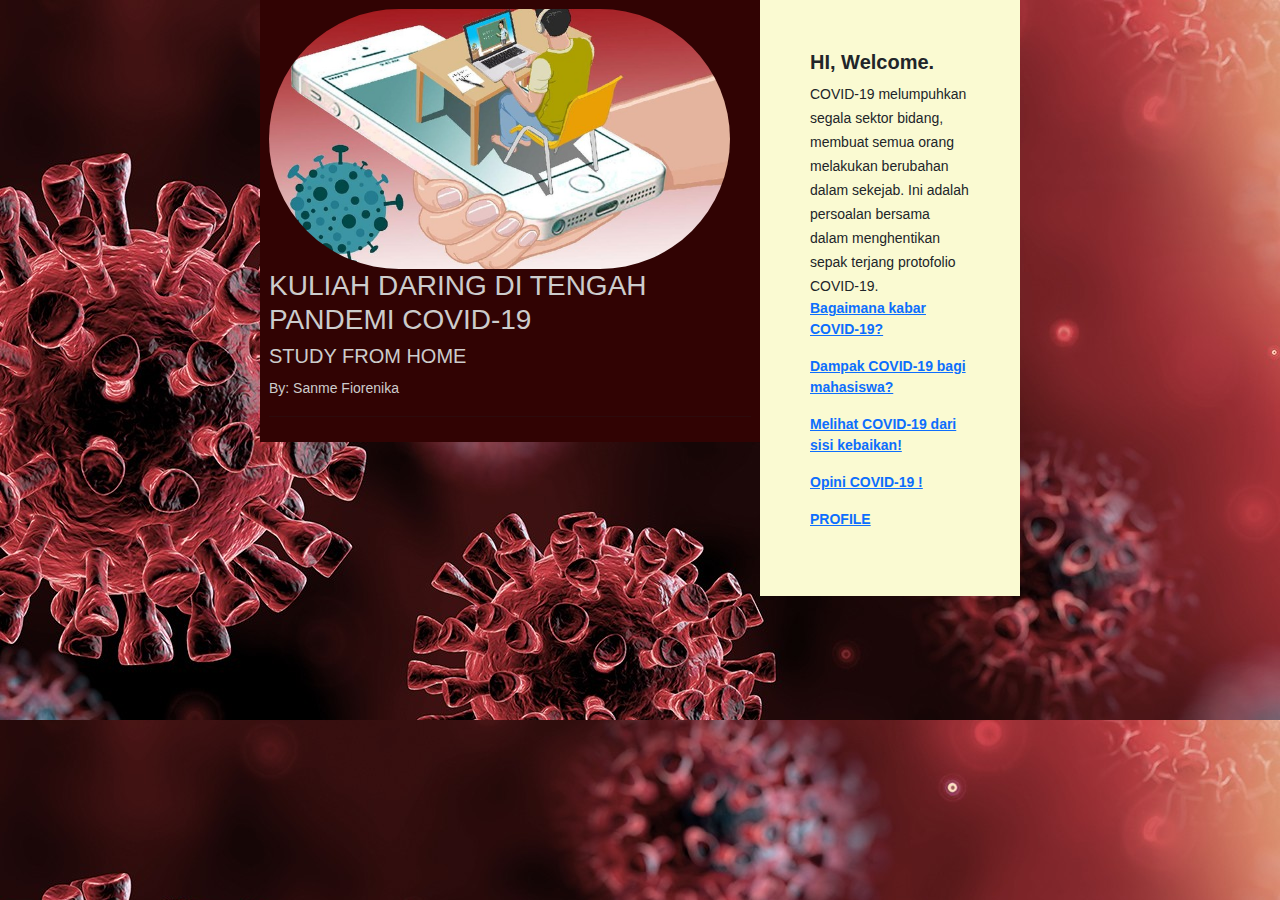
<file: index.html>
<!DOCTYPE html>
<html lang="en">
<head>
    <meta charset="UTF-8">
    <meta http-equiv="X-UA-Compatible" content="IE=edge">
    <meta name="viewport" content="width=device-width, initial-scale=1.0">
    <title>STUDY FROM HOME</title>
    <link rel="stylesheet" href="sanme.css" type="text/css">
    <link rel="stylesheet" href="css/bootstrap.min.css" />
</head>
<body>
     <!-- header section -->
     <header>
        <div id="navigation" >
            <div id="ketua">
                <div id="satu">  
                <!-- Media foto konten awal -->
               <!-- <div class=sanme-slider >
                    <div class=isi-slider>
                        <img src="satu.jpg" alt="Gambar 1" width="50%">
                        <img src="dua.jpg" alt="Gambar 2" width="50%">
                        <img src="tiga.jpg" alt="Gambar 3" width="50%">
                    </div>
                </div>-->
                <!-- penutupnya -->
                    <img src="corona.jpeg" class="foto" height="260px">
                    <h3 class="gantiwarna" > KULIAH DARING DI TENGAH PANDEMI COVID-19</h3>
                    <h5  class="gantiwarna">STUDY FROM HOME</h5>
                        <small class="gantiwarna">By: Sanme Fiorenika</small>
                    <hr>
                </div>
                <div id="dua">
                    <h5> <b>HI, Welcome.</b> </h5>
                    <small>COVID-19 melumpuhkan segala sektor bidang, membuat semua orang melakukan berubahan dalam sekejab.
                        Ini adalah persoalan bersama dalam menghentikan sepak terjang protofolio COVID-19.<br>
                        <a href="satu.html"> <p> <b>Bagaimana kabar COVID-19?</b> </p> </a>
                        <a href="dua.html"><p> <b>Dampak COVID-19 bagi mahasiswa?</b> </p></a>
                        <a href="tiga.html"><p> <b>Melihat COVID-19 dari sisi kebaikan!</b> </p></a>
                        <a href="empat.html"><p> <b>Opini COVID-19 !</b> </p></a></li>
                        <a href="lima.html"><p> <b>PROFILE</b> </p></a></li>

                    </small> 
                        
                   
                </div>
            </div>
        </div>
    </header>
    <script src="js/bootstrap.min.js">
    </script>
</body>
</html>
</file>
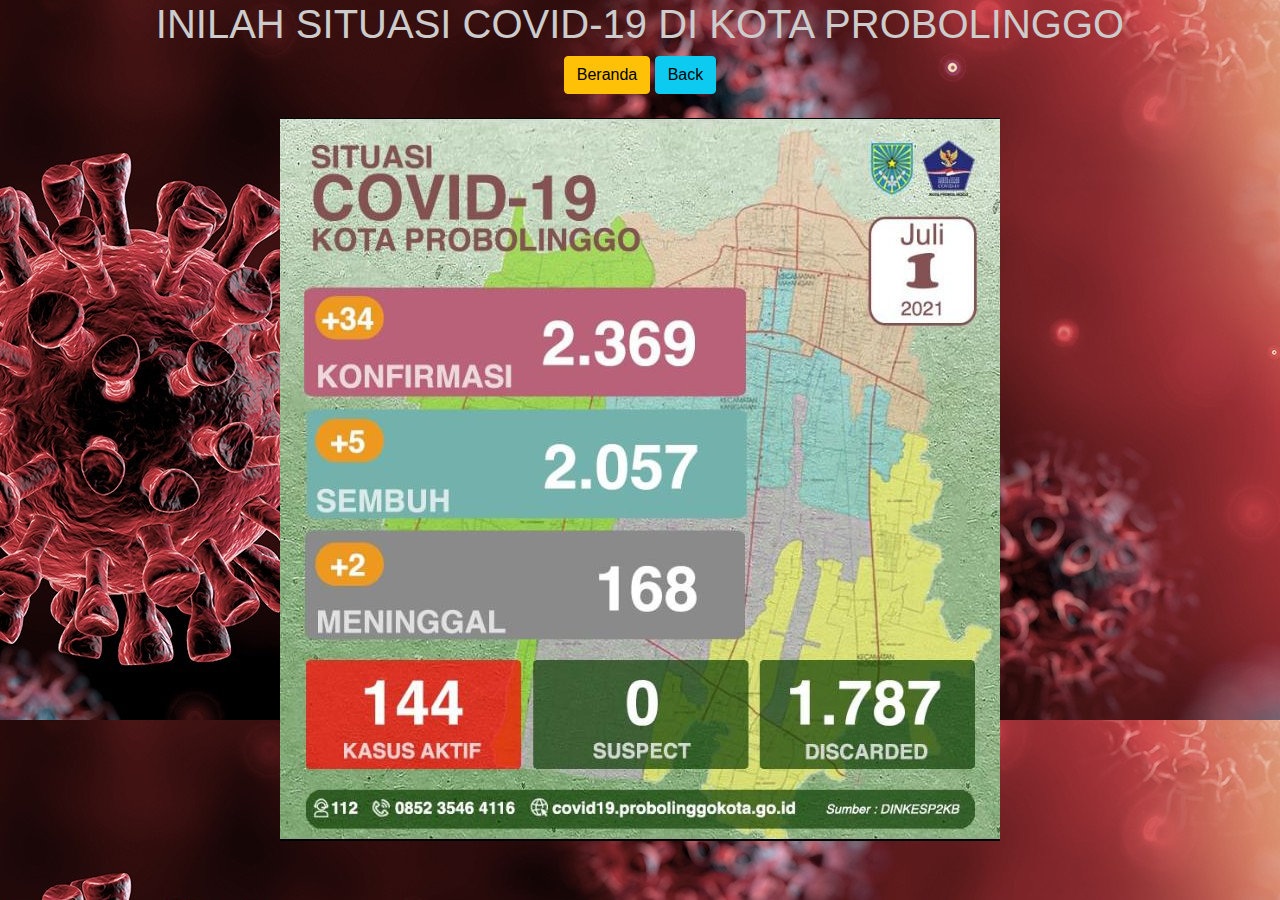
<file: angka.html>
<!DOCTYPE html>
<html lang="en">
<head>
    <meta charset="UTF-8">
    <meta http-equiv="X-UA-Compatible" content="IE=edge">
    <meta name="viewport" content="width=device-width, initial-scale=1.0">
    <title>STUDY FROM HOME</title>
    <link rel="stylesheet" href="sanme.css" type="text/css">
    <link rel="stylesheet" href="css/bootstrap.min.css" />
</head>
<body>
     <!-- header section -->
     <CENTER> 
        <H1 class="gantiwarna">INILAH SITUASI COVID-19 DI KOTA PROBOLINGGO</H1>
        <a href="index.html" class="btn btn-warning">Beranda</a>
        <a href="satu.html" class="btn btn-info">Back</a> <br> <br>
        <img src="Angka.jpg" alt="SITUASI COVID-19 DI KOTA PROBOLINGGO">
     </CENTER>
    </header>
    <script src="js/bootstrap.min.js">
    </script>
</body>
</html>
</file>
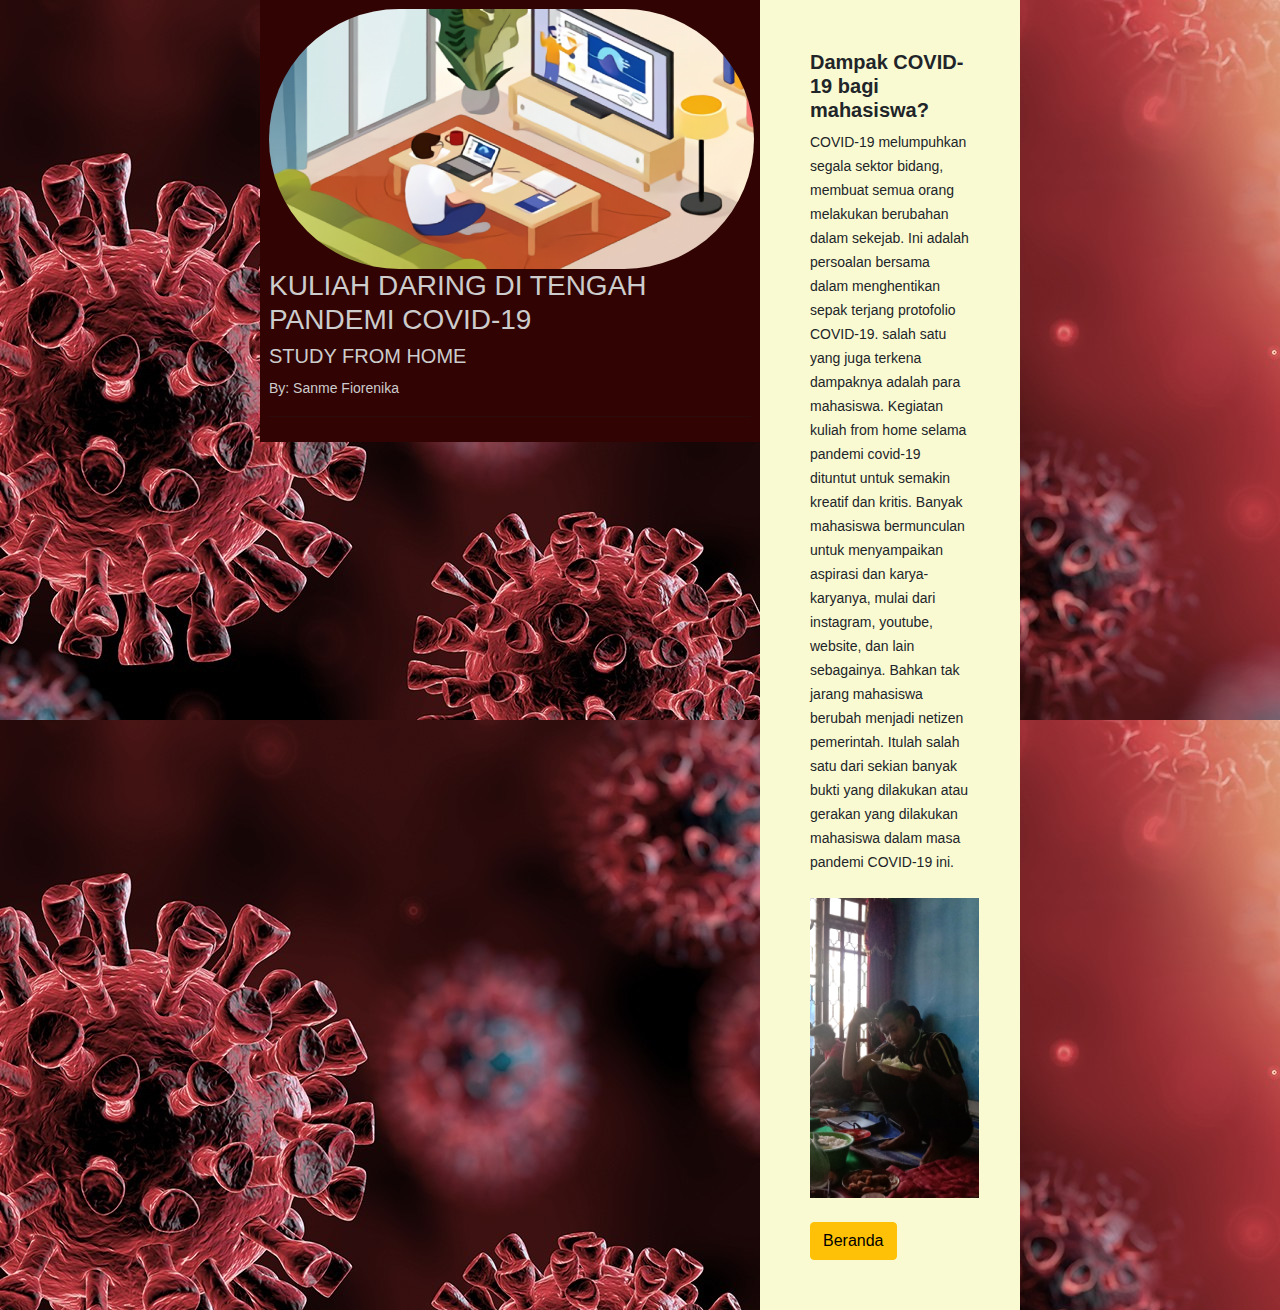
<file: dua.html>
<!DOCTYPE html>
<html lang="en">
<head>
    <meta charset="UTF-8">
    <meta http-equiv="X-UA-Compatible" content="IE=edge">
    <meta name="viewport" content="width=device-width, initial-scale=1.0">
    <title>STUDY FROM HOME</title>
    <link rel="stylesheet" href="sanme.css" type="text/css">
    <link rel="stylesheet" href="css/bootstrap.min.css" />
</head>
<body>
     <!-- header section -->
     <header>
        <div id="navigation" >
            <div id="ketua">
                <div id="satu">  
                <!-- Media foto konten awal -->
               <!-- <div class=sanme-slider >
                    <div class=isi-slider>
                        <img src="satu.jpg" alt="Gambar 1" width="50%">
                        <img src="dua.jpg" alt="Gambar 2" width="50%">
                        <img src="tiga.jpg" alt="Gambar 3" width="50%">
                    </div>
                </div>-->
                <!-- penutupnya -->
                    <img src="oke.png" class="foto" height="260px">
                    <h3 class="gantiwarna" > KULIAH DARING DI TENGAH PANDEMI COVID-19</h3>
                    <h5  class="gantiwarna">STUDY FROM HOME</h5>
                        <small class="gantiwarna">By: Sanme Fiorenika</small>
                    <hr>
                </div>
                <div id="dua">
                    <h5> <b>Dampak COVID-19 bagi mahasiswa?</b> </h5>
                    <small>COVID-19 melumpuhkan segala sektor bidang, membuat semua orang melakukan berubahan dalam sekejab.
                        Ini adalah persoalan bersama dalam menghentikan sepak terjang protofolio COVID-19. 
                        salah satu yang juga terkena dampaknya adalah para mahasiswa. 
                        Kegiatan kuliah from home selama pandemi covid-19 dituntut untuk semakin kreatif dan kritis.
                        Banyak mahasiswa bermunculan untuk menyampaikan aspirasi dan karya-karyanya, mulai dari instagram,
                        youtube, website, dan lain sebagainya. Bahkan tak jarang mahasiswa berubah menjadi netizen pemerintah.
                        Itulah salah satu dari sekian banyak bukti yang dilakukan atau gerakan yang dilakukan mahasiswa dalam 
                        masa pandemi COVID-19 ini.<br> <br>
                        <img src="mahasiswa.jpg" alt="Bukti kepusingan mahasiswa?!!" height="300px">
                        <br>
                        <br>
                        <a href="index.html" class="btn btn-warning">Beranda </a>
                    </small> 
                        
                   
                </div>
            </div>
        </div>
    </header>
    <script src="js/bootstrap.min.js">
    </script>
</body>
</html>
</file>
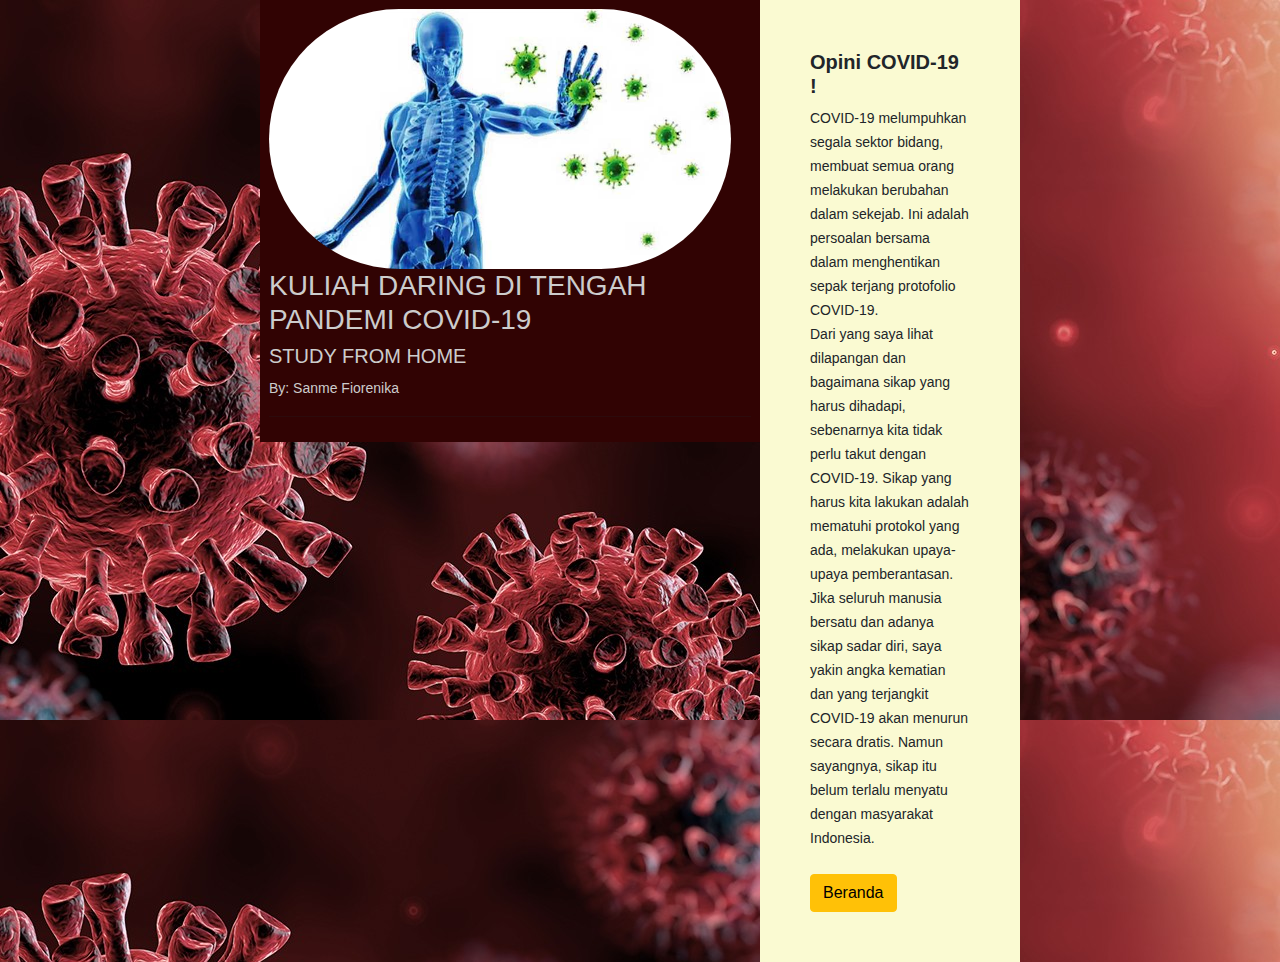
<file: empat.html>
<!DOCTYPE html>
<html lang="en">
<head>
    <meta charset="UTF-8">
    <meta http-equiv="X-UA-Compatible" content="IE=edge">
    <meta name="viewport" content="width=device-width, initial-scale=1.0">
    <title>STUDY FROM HOME</title>
    <link rel="stylesheet" href="sanme.css" type="text/css">
    <link rel="stylesheet" href="css/bootstrap.min.css" />
</head>
<body>
     <!-- header section -->
     <header>
        <div id="navigation" >
            <div id="ketua">
                <div id="satu">  
                <!-- Media foto konten awal -->
               <!-- <div class=sanme-slider >
                    <div class=isi-slider>
                        <img src="satu.jpg" alt="Gambar 1" width="50%">
                        <img src="dua.jpg" alt="Gambar 2" width="50%">
                        <img src="tiga.jpg" alt="Gambar 3" width="50%">
                    </div>
                </div>-->
                <!-- penutupnya -->
                    <img src="itu.jpg" class="foto" height="260px">
                    <h3 class="gantiwarna" > KULIAH DARING DI TENGAH PANDEMI COVID-19</h3>
                    <h5  class="gantiwarna">STUDY FROM HOME</h5>
                        <small class="gantiwarna">By: Sanme Fiorenika</small>
                    <hr>
                </div>
                <div id="dua">
                    <h5> <b>Opini COVID-19 !</b> </h5>
                    <small>COVID-19 melumpuhkan segala sektor bidang, membuat semua orang melakukan berubahan dalam sekejab.
                        Ini adalah persoalan bersama dalam menghentikan sepak terjang protofolio COVID-19.<br>
                        Dari yang saya lihat dilapangan dan bagaimana sikap yang harus dihadapi, sebenarnya kita tidak perlu 
                        takut dengan COVID-19. Sikap yang harus kita lakukan adalah mematuhi protokol yang ada, melakukan upaya-upaya 
                        pemberantasan. Jika seluruh manusia bersatu dan adanya sikap sadar diri, saya yakin angka kematian dan yang terjangkit
                        COVID-19 akan menurun secara dratis. Namun sayangnya, sikap itu belum terlalu menyatu dengan masyarakat Indonesia.
                        <br><br>
                        <a href="index.html" class="btn btn-warning">Beranda</a>
                    </small> 
                        
                   
                </div>
            </div>
        </div>
    </header>
    <script src="js/bootstrap.min.js">
    </script>
</body>
</html>
</file>
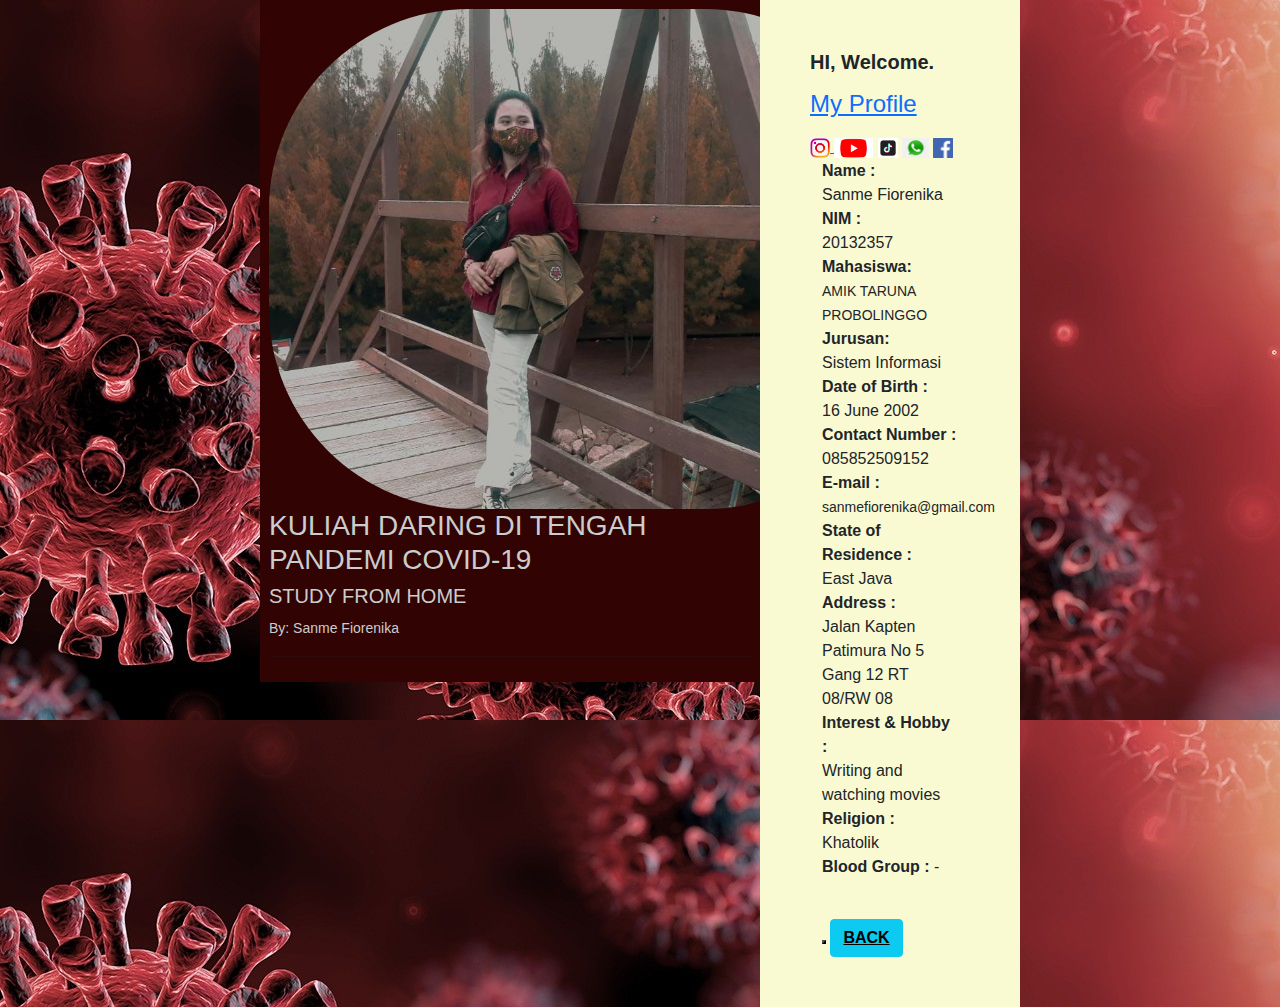
<file: lima.html>
<!DOCTYPE html>
<html lang="en">
<head>
    <meta charset="UTF-8">
    <meta http-equiv="X-UA-Compatible" content="IE=edge">
    <meta name="viewport" content="width=device-width, initial-scale=1.0">
    <title>STUDY FROM HOME</title>
    <link rel="stylesheet" href="sanme.css" type="text/css">
    <link rel="stylesheet" href="css/bootstrap.min.css" />
</head>
<body>
     <!-- header section -->
     <header>
        <div id="navigation" >
            <div id="ketua">
                <div id="satu">  
                <!-- Media foto konten awal -->
               <!-- <div class=sanme-slider >
                    <div class=isi-slider>
                        <img src="satu.jpg" alt="Gambar 1" width="50%">
                        <img src="dua.jpg" alt="Gambar 2" width="50%">
                        <img src="tiga.jpg" alt="Gambar 3" width="50%">
                    </div>
                </div>-->
                <!-- penutupnya -->
                    <img src="sanme.jpeg" class="foto" height="500px">
                    <h3 class="gantiwarna" > KULIAH DARING DI TENGAH PANDEMI COVID-19</h3>
                    <h5  class="gantiwarna">STUDY FROM HOME</h5>
                        <small class="gantiwarna">By: Sanme Fiorenika</small>
                    <hr>
                </div>
                <div id="dua">
                    <h5> <b>HI, Welcome.</b> </h5>
                                    <a href=""> <p><h4 class="accent">My Profile</h4></p> </a>
                                    <a href="https://www.instagram.com/real_sanme/" > <img src="instagram.jpg" height="20px"> </a>
                                    <a href="https://www.youtube.com/channel/UCzd2loBA4gb_NGoraIaSOxw" ><img src="yt.png" height="20px"></a>
                                    <a href="https://vt.tiktok.com/ZSJkdwqRm/" ><img src="tiktok.jpg" height="20px"></a>
                                    <a href="https://api.whatsapp.com/send?phone=6285852509152" ><img src="wa.png" height="20px"></a>
                                    <a href="https://www.facebook.com/profile.php?id=100013693263847" ><img src="fb.png" height="20px"></a>
                                    <br>
                                    <div class="container">
                                    <div class="row">
                                        <div>
                                            <p> <b>Name :</b>  <br>
                                                Sanme Fiorenika <br>
                                                <b>NIM :</b> <br>
                                                20132357 <br>
                                                <b>Mahasiswa:</b> <br>
                                                <SMAll>AMIK TARUNA PROBOLINGGO</SMAll>  <br>
                                                <b>Jurusan:</b> <br>
                                                Sistem Informasi <br>
                                                <b>Date of Birth :</b> <br>
                                                16 June 2002 <br>
                                                <b>Contact Number :</b> <br>
                                                085852509152 <br>
                                                <b>E-mail :</b> <br>
                                                <small>sanmefiorenika@gmail.com</small>  <br>
                                                <b>State of Residence :</b> <br> East Java <br>
                                                <b>Address : </b><br>
                                                 Jalan Kapten Patimura No 5 Gang 12 RT 08/RW 08 <br>
                                                 <b>Interest & Hobby :</b> <br>
                                                 Writing and watching movies <br>
                                                 <b>Religion :</b> <br>
                                                Khatolik <br>
                                                <b>Blood Group  :</b> -
                                            </p>
                                            <br>
                                            <button></button>
                                            <a href="index.html" class="btn btn-info"> <b> <u>BACK</u> </b> </a>
                                        </div>
                                    </div>
                                </div>
                                </div>
                            </div>
                   
                </div>
            </div>
        </div>
    </header>
    <script src="js/bootstrap.min.js">
    </script>
</body>
</html>
</file>
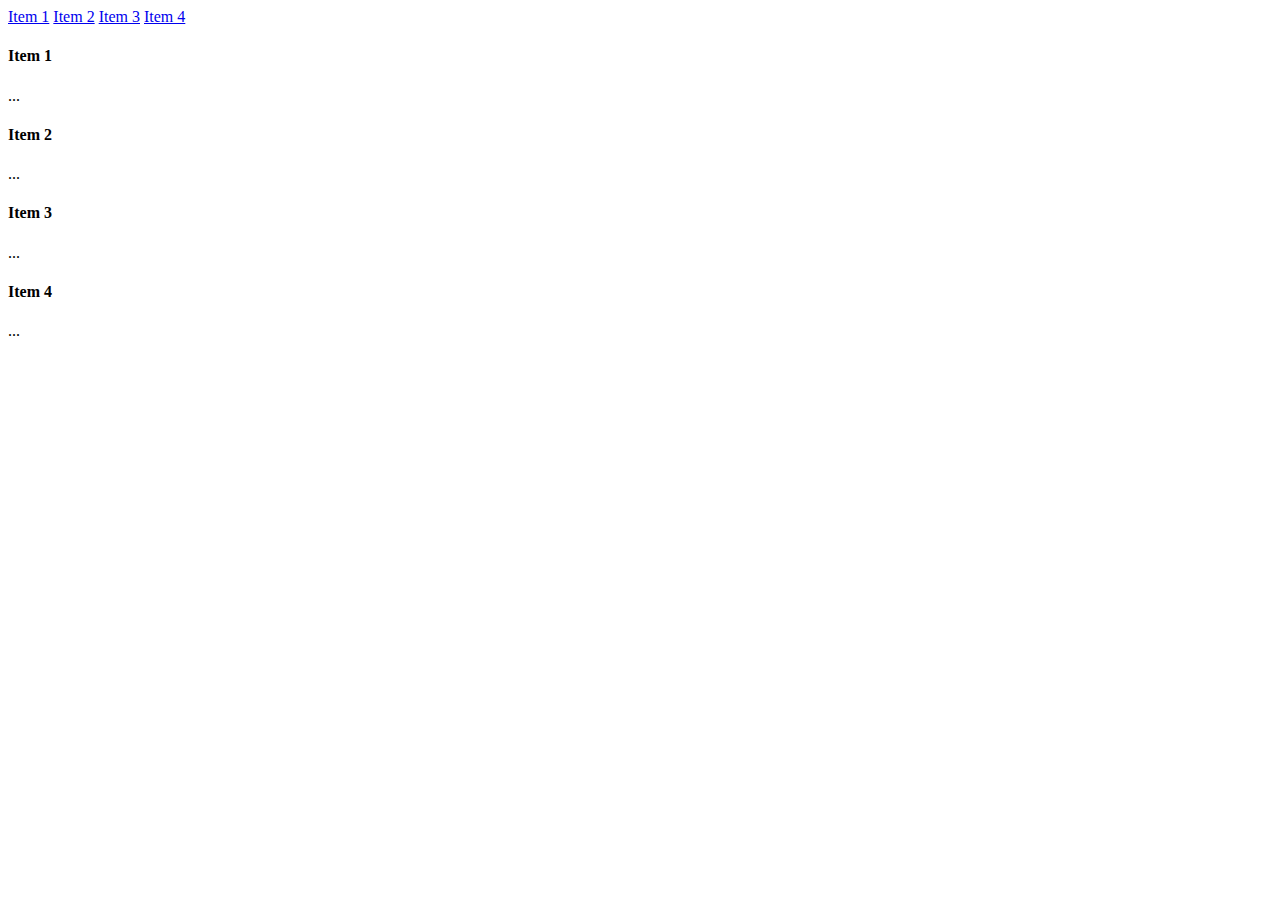
<file: oke.html>
<!DOCTYPE html>
<html lang="en">
<head>
    <meta charset="UTF-8">
    <meta http-equiv="X-UA-Compatible" content="IE=edge">
    <meta name="viewport" content="width=device-width, initial-scale=1.0">
    <title>Document</title>
</head>
<body>
    

<div id="list-example" class="list-group">
    <a class="list-group-item list-group-item-action" href="#list-item-1">Item 1</a>
    <a class="list-group-item list-group-item-action" href="#list-item-2">Item 2</a>
    <a class="list-group-item list-group-item-action" href="#list-item-3">Item 3</a>
    <a class="list-group-item list-group-item-action" href="#list-item-4">Item 4</a>
  </div>
  <div data-bs-spy="scroll" data-bs-target="#list-example" data-bs-offset="0" class="scrollspy-example" tabindex="0">
    <h4 id="list-item-1">Item 1</h4>
    <p>...</p>
    <h4 id="list-item-2">Item 2</h4>
    <p>...</p>
    <h4 id="list-item-3">Item 3</h4>
    <p>...</p>
    <h4 id="list-item-4">Item 4</h4>
    <p>...</p>
  </div>
  
  
</body>
</html>
</file>
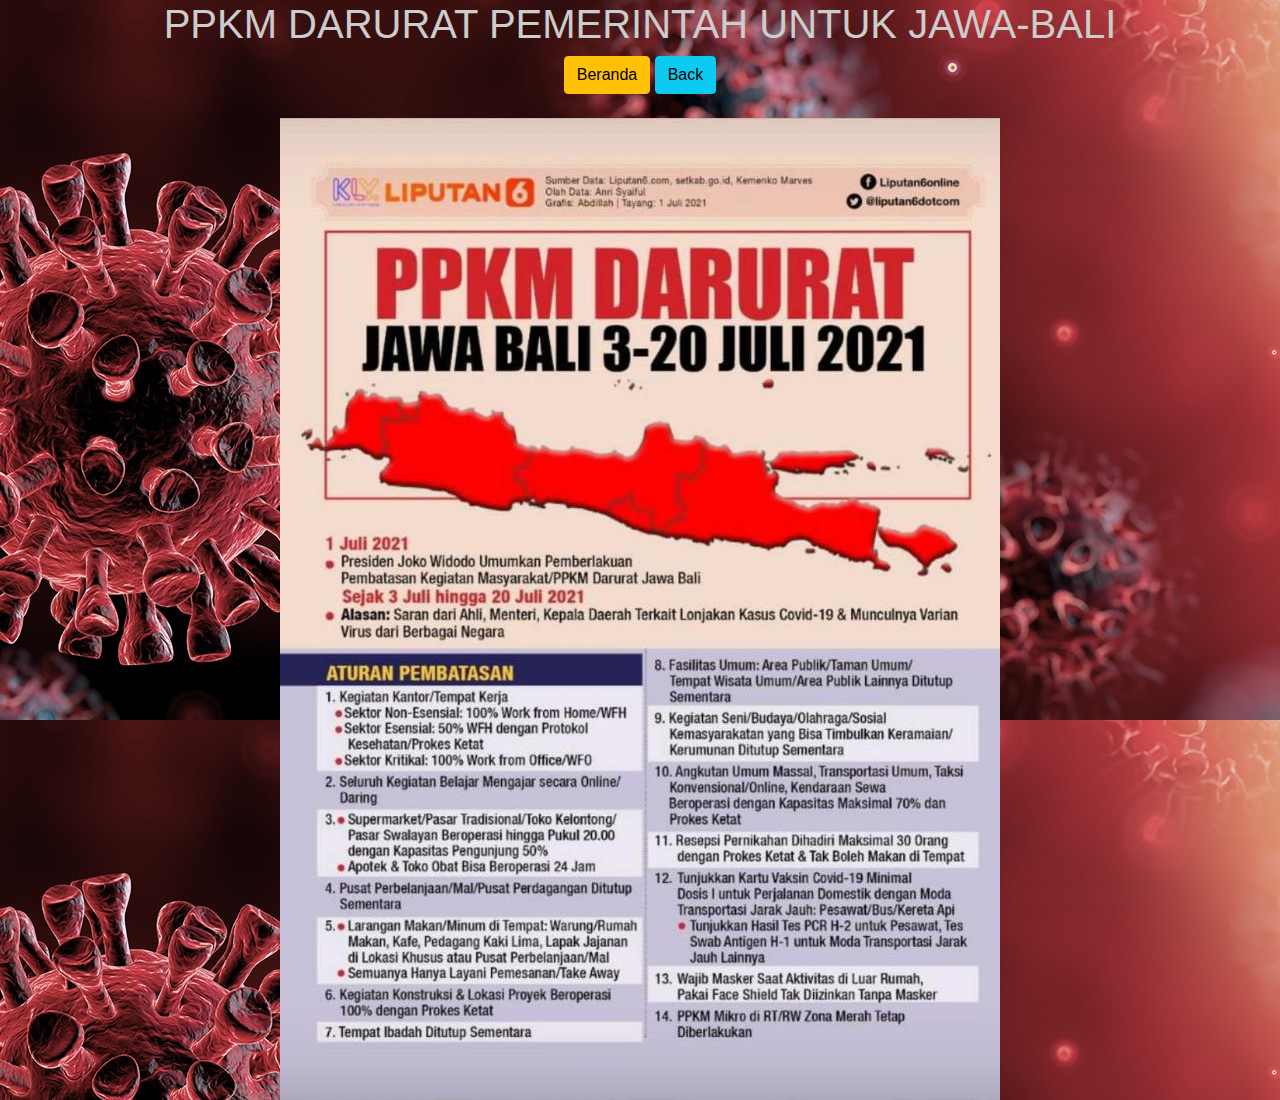
<file: ppkm.html>
<!DOCTYPE html>
<html lang="en">
<head>
    <meta charset="UTF-8">
    <meta http-equiv="X-UA-Compatible" content="IE=edge">
    <meta name="viewport" content="width=device-width, initial-scale=1.0">
    <title>STUDY FROM HOME</title>
    <link rel="stylesheet" href="sanme.css" type="text/css">
    <link rel="stylesheet" href="css/bootstrap.min.css" />
</head>
<body>
     <!-- header section -->
     <CENTER> 
        <H1 class="gantiwarna">PPKM DARURAT PEMERINTAH UNTUK JAWA-BALI</H1>
        <a href="index.html" class="btn btn-warning">Beranda</a>
        <a href="satu.html" class="btn btn-info">Back</a> <br> <br>
        <img src="ppkm.jpg" alt="PPKM DARURAT PEMERINTAH UNTUK JAWA-BALI">
     </CENTER>
    </header>
    <script src="js/bootstrap.min.js">
    </script>
</body>
</html>
</file>
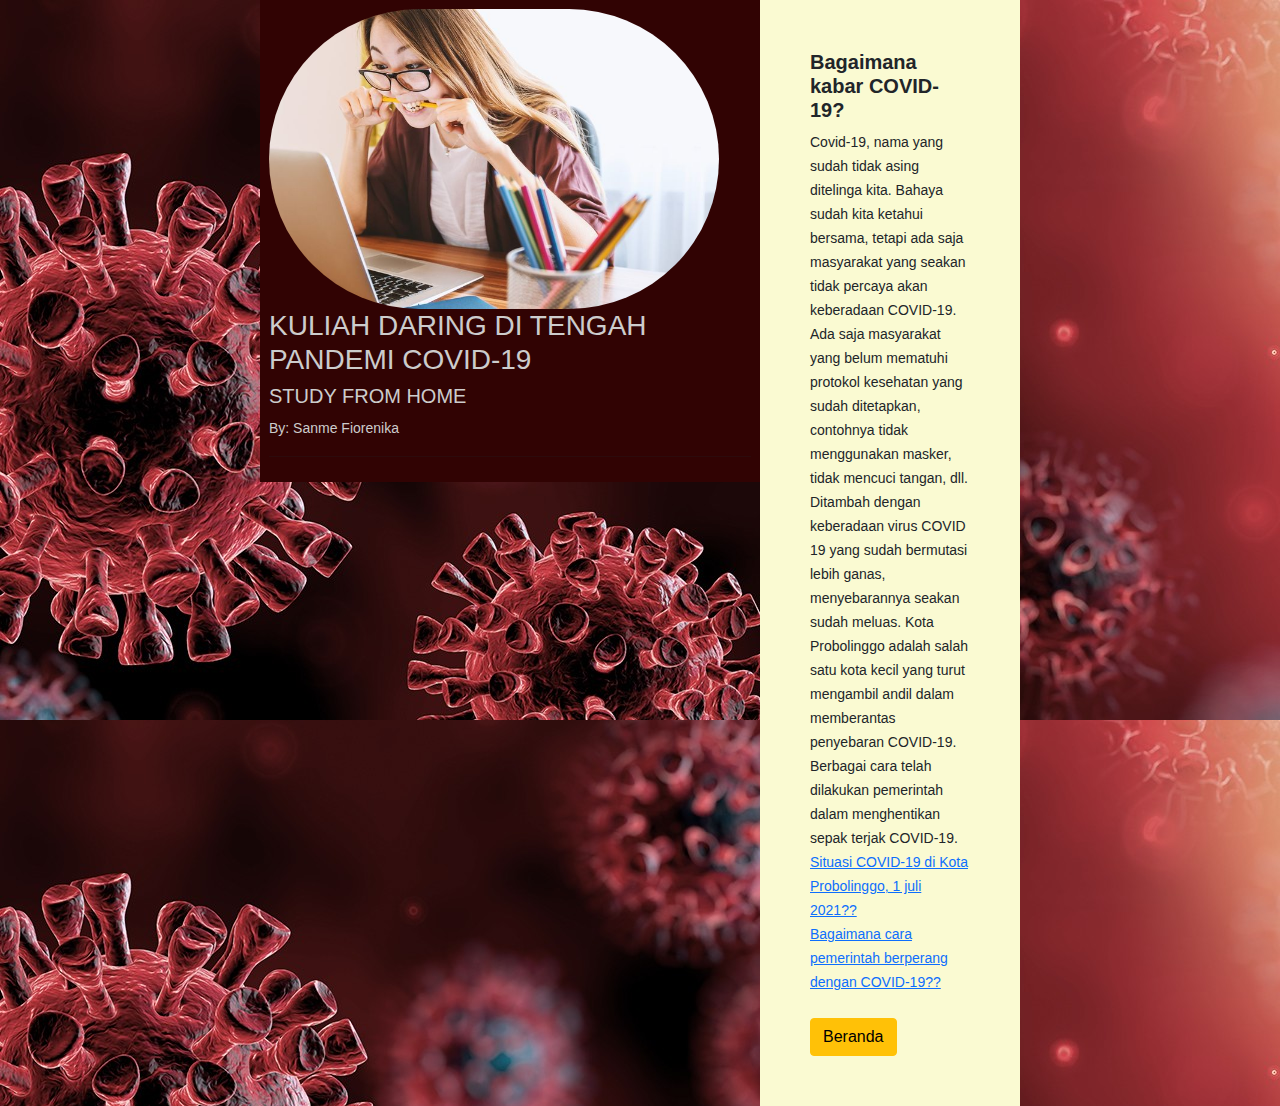
<file: satu.html>
<!DOCTYPE html>
<html lang="en">
<head>
    <meta charset="UTF-8">
    <meta http-equiv="X-UA-Compatible" content="IE=edge">
    <meta name="viewport" content="width=device-width, initial-scale=1.0">
    <title>STUDY FROM HOME</title>
    <link rel="stylesheet" href="sanme.css" type="text/css">
    <link rel="stylesheet" href="css/bootstrap.min.css" />
</head>
<body>
     <!-- header section -->
     <header>
        <div id="navigation" >
            <div id="ketua">
                <div id="satu">  
                <!-- Media foto konten awal -->
               <!-- <div class=sanme-slider >
                    <div class=isi-slider>
                        <img src="satu.jpg" alt="Gambar 1" width="50%">
                        <img src="dua.jpg" alt="Gambar 2" width="50%">
                        <img src="tiga.jpg" alt="Gambar 3" width="50%">
                    </div>
                </div>-->
                <!-- penutupnya -->
                    <img src="tiga.jpg" class="foto" height="300px">
                    <h3 class="gantiwarna" > KULIAH DARING DI TENGAH PANDEMI COVID-19</h3>
                    <h5  class="gantiwarna">STUDY FROM HOME</h5>
                        <small class="gantiwarna">By: Sanme Fiorenika</small>
                    <hr>
                </div>
                <div id="dua">
                    <h5> <b>Bagaimana kabar COVID-19?</b> </h5>
                    <small>Covid-19, nama yang sudah tidak asing ditelinga kita. Bahaya sudah kita ketahui bersama,
                        tetapi ada saja masyarakat yang seakan tidak percaya akan keberadaan COVID-19. Ada saja 
                        masyarakat yang belum mematuhi protokol kesehatan yang sudah ditetapkan, contohnya tidak 
                        menggunakan masker, tidak mencuci tangan, dll. Ditambah dengan keberadaan virus COVID 19 
                        yang sudah bermutasi lebih ganas, menyebarannya seakan sudah meluas. Kota Probolinggo adalah
                        salah satu kota kecil yang turut mengambil andil dalam memberantas penyebaran COVID-19.
                        Berbagai cara telah dilakukan pemerintah dalam menghentikan sepak terjak COVID-19. <br>
                        <a href="angka.html">Situasi COVID-19 di Kota Probolinggo, 1 juli 2021??</a> <br>
                        <a href="ppkm.html">Bagaimana cara pemerintah berperang dengan COVID-19??</a>
                        <br><br>
                        <a href="index.html" class="btn btn-warning">Beranda</a>


                        <br>
                       
                    </small> 
                        
                   
                </div>
            </div>
        </div>
    </header>
    <script src="js/bootstrap.min.js">
    </script>
</body>
</html>
</file>
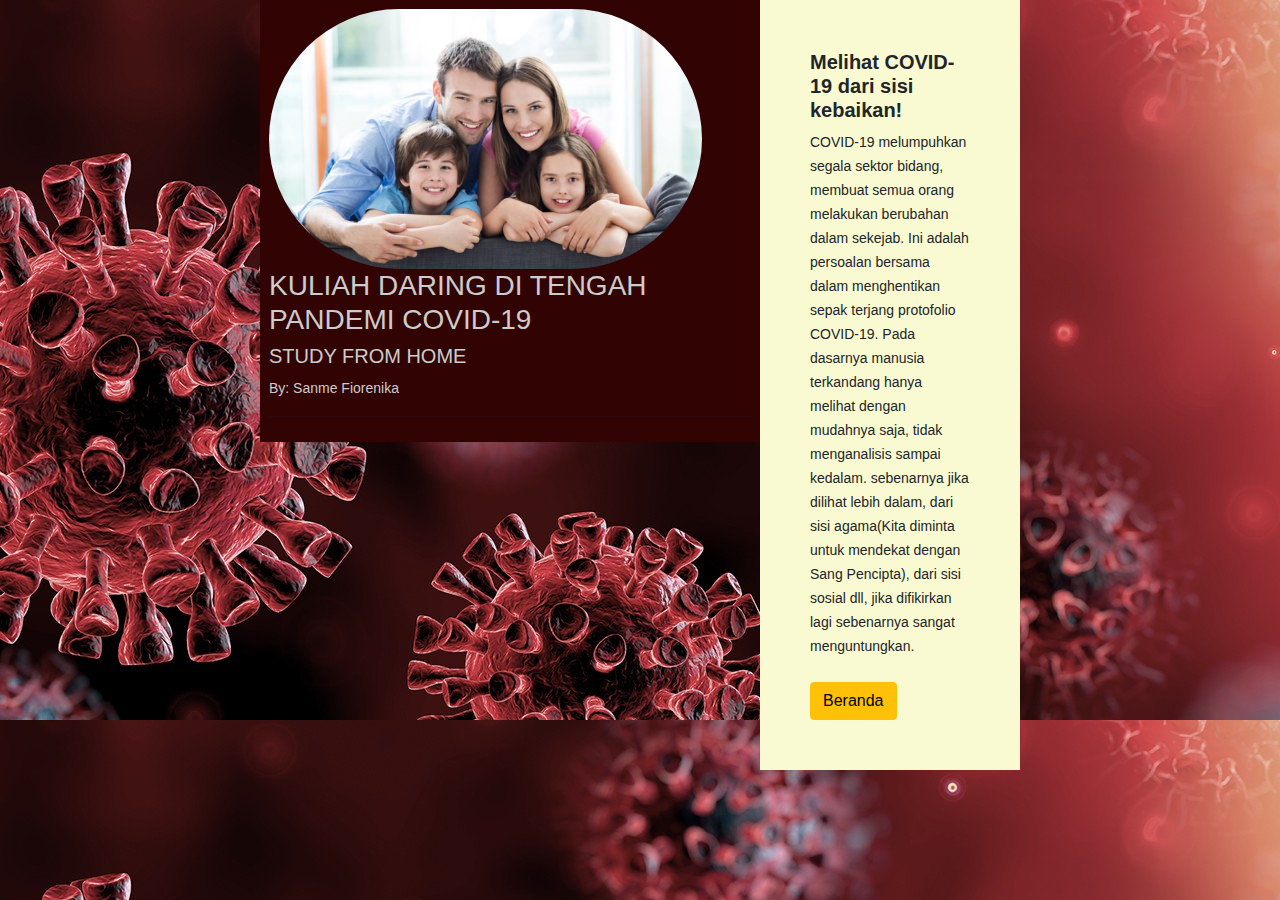
<file: tiga.html>
<!DOCTYPE html>
<html lang="en">
<head>
    <meta charset="UTF-8">
    <meta http-equiv="X-UA-Compatible" content="IE=edge">
    <meta name="viewport" content="width=device-width, initial-scale=1.0">
    <title>STUDY FROM HOME</title>
    <link rel="stylesheet" href="sanme.css" type="text/css">
    <link rel="stylesheet" href="css/bootstrap.min.css" />
</head>
<body>
     <!-- header section -->
     <header>
        <div id="navigation" >
            <div id="ketua">
                <div id="satu">  
                <!-- Media foto konten awal -->
               <!-- <div class=sanme-slider >
                    <div class=isi-slider>
                        <img src="satu.jpg" alt="Gambar 1" width="50%">
                        <img src="dua.jpg" alt="Gambar 2" width="50%">
                        <img src="tiga.jpg" alt="Gambar 3" width="50%">
                    </div>
                </div>-->
                <!-- penutupnya -->
                    <img src="coba.jpg" class="foto" height="260px">
                    <h3 class="gantiwarna" > KULIAH DARING DI TENGAH PANDEMI COVID-19</h3>
                    <h5  class="gantiwarna">STUDY FROM HOME</h5>
                        <small class="gantiwarna">By: Sanme Fiorenika</small>
                    <hr>
                </div>
                <div id="dua">
                    <h5> <b>Melihat COVID-19 dari sisi kebaikan!</b> </h5>
                    <small>COVID-19 melumpuhkan segala sektor bidang, membuat semua orang melakukan berubahan dalam sekejab.
                        Ini adalah persoalan bersama dalam menghentikan sepak terjang protofolio COVID-19. Pada dasarnya manusia
                        terkandang hanya melihat dengan mudahnya saja, tidak menganalisis sampai kedalam. sebenarnya jika dilihat lebih dalam,
                        dari sisi agama(Kita diminta untuk mendekat dengan Sang Pencipta), dari sisi sosial dll, jika difikirkan lagi sebenarnya sangat 
                        menguntungkan.
                        <br><br>
                        <a href="index.html" class="btn btn-warning">Beranda</a>
                    </small> 
                        
                   
                </div>
            </div>
        </div>
    </header>
    <script src="js/bootstrap.min.js">
    </script>
</body>
</html>
</file>
<file: sanme.css>
* {
    padding: 0;
    margin: 0;
    font-family: 'Lucida Sans', 'Lucida Sans Regular', 'Lucida Grande', 'Lucida Sans Unicode', Geneva, Verdana, sans-serif
}
a {
    color: crimson;
}
.foto{
    border-radius: 200px;
    -webkit-border-radius: 200px;
    -moz-border-radius: 200px;
}
body,
html {
    margin:0;
    padding:0;
    color:#000;
    background:#dadada;
    background-image: url("back.jpg");
    background-color: #cccccc;
}
#ketua {
    width:760px;
    margin:0 auto;
    background:#FAFAD2;
}
#satu {
    float:left;
    width:500px;
    background:#310303;
    padding: 9px;
}

#dua {
    float:right;
    width:260px;
    background:#FAFAD2;
    padding: 50px;
}
#navigation ul {
    margin:0;
    padding: 20px;
    list-style:none;
}

#navigation li {
    display:inline;
    margin: 20px;
    padding:0;
}
.gantiwarna {
	color: #cccccc;
}

/*beda konten*/

h2{
	font-family: sans-serif;
	font-weight: normal;
}

.sanme-slider { 
	border: 5px solid #efefef; 
	position: relative; 
	overflow: hidden; 
	background: #efefef;
	border-radius: 200px;
    -webkit-border-radius: 200px;
    -moz-border-radius: 200px;
}

.sanme-slider { 
	margin:20px auto;
	width: 485px;
	height: 450px; 
}

.isi-slider img { 
	width: 768px;
	height: 450px; 
	float: left;
}

.isi-slider { 
	position: absolute; 
	width:3900px;  

	/*pengaturan durasi lama tampil gambar bisa di atur di bawah ini*/
	animation-name:slider;
	animation-duration:1s;
	animation-timing-function: ease-in-out;
	animation-iteration-count:infinite;
	-webkit-animation-name:slider;
	-webkit-animation-duration:5s;
	-webkit-animation-timing-function: ease-in-out;
	-webkit-animation-iteration-count:infinite;
	-moz-animation-name:slider;
	-moz-animation-duration:3s;
	-moz-animation-timing-function: ease-in-out;
	-moz-animation-iteration-count:infinite;
	-o-animation-name:slider;
	-o-animation-duration:1s;
	-o-animation-timing-function: ease-in-out;
	-o-animation-iteration-count:infinite;
}


/*saat gambar di hover oleh cursor mouse maka berhenti slide*/
.isi-slider:hover { 
	-webkit-animation-play-state:paused; 
	-moz-animation-play-state:paused; 
	-o-animation-play-state:paused; 
	animation-play-state:paused; }

.isi-slider img { 
	float: right; 
}

.sanme-slider:after { 
	font-size: 150px; 
	position: absolute; 
	z-index: 12; 
	color: rgba(255,255,255, 0); 
	left: 300px; top: 80px; 
	-webkit-transition: 1s all ease-in-out; 
	-moz-transition: 1s all ease-in-out; 
	transition: 1s all ease-in-out; 
}

.sanme-slider:hover:after { 
	color: rgba(255,255,255, 0.6);  
}



@-moz-keyframes slider {     
	0% {
		left: 0; opacity: 0; 
	}     
	2% {
		opacity: 1; 
	}     
	20% {
		left: 0; opacity: 1; 
	}     
	21% {
		opacity: 0; 
	}     
	24% {
		opacity: 0; 
	}     
	25% {
		left: -768px; opacity: 1; 
	}       
	45% {
		left: -768px; opacity: 1; 
	}     
	46% {
		opacity: 0; 
	}     
	48% {
		opacity: 0; 
	}     
	50% {
		left: -1536px; opacity: 1; 
	}     
	70% {
		left: -1536px; opacity: 1; 
	}     
	72% {
		opacity: 0; 
	}     
	74% {
		opacity: 0; 
	}    
	75% {
		left: -2304px; opacity: 1; 
	}   	
	95% {
		left: -2304px; opacity: 1; 
	}   	
	97% { 
		left: -2304px; opacity: 0;
	}   	
	100% {
		left: 0; opacity: 0; 
	}
} 

@-webkit-keyframes slider {     
	0% {
		left: 0; opacity: 0; 
	}     
	2% {
		opacity: 1; 
	}     
	20% {
		left: 0; opacity: 1; 
	}     
	21% {
		opacity: 0; 
	}     
	24% {
		opacity: 0; 
	}     
	25% {
		left: -768px; opacity: 1; 
	}       
	45% {
		left: -768px; opacity: 1; 
	}     
	46% {
		opacity: 0; 
	}     
	48% {
		opacity: 0; 
	}     
	50% {
		left: -1536px; opacity: 1; 
	}     
	70% {
		left: -1536px; opacity: 1; 
	}     
	72% {
		opacity: 0; 
	}     
	74% {
		opacity: 0; 
	}    
	75% {
		left: -2304px; opacity: 1; 
	}   	
	95% {
		left: -2304px; opacity: 1; 
	}   	
	97% { 
		left: -2304px; opacity: 0;
	}   	
	100% {
		left: 0; opacity: 0; 
	}
} 


@keyframes slider {     
	0% {
		left: 0; opacity: 0; 
	}     
	2% {
		opacity: 1; 
	}     
	20% {
		left: 0; opacity: 1; 
	}     
	21% {
		opacity: 0; 
	}     
	24% {
		opacity: 0; 
	}     
	25% {
		left: -768px; opacity: 1; 
	}     
	45% {
		left: -768px; opacity: 1; 
	}     
	46% {
		opacity: 0; 
	}     
	48% {
		opacity: 0; 
	}     
	50% {
		left: -1536px; opacity: 1; 
	}     
	70% {
		left: -1536px; opacity: 1; 
	}     
	72% {
		opacity: 0; 
	}     
	74% {
		opacity: 0; 
	}    
	75% {
		left: -2304px; opacity: 1; 
	}   	
	95% {
		left: -2304px; opacity: 1; 
	}   	
	97% { 
		left: -2304px; opacity: 0; 
	} 

	100% {
		left: 0; opacity: 0; 
	}
}
</file>
